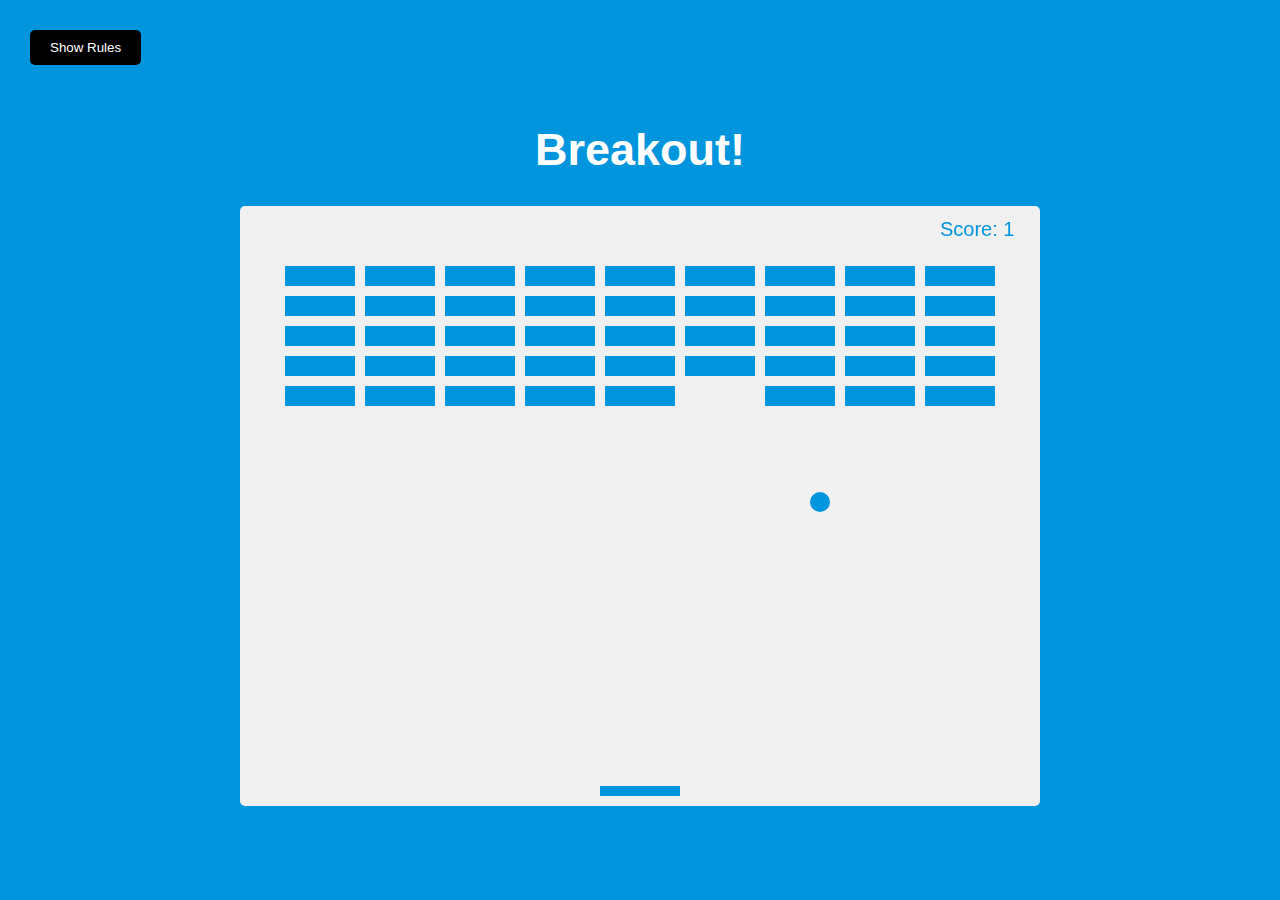
<file: BREAKOUT-GAME/index.html>
<!DOCTYPE html>
<html lang="en">
  <head>
    <meta charset="UTF-8" />
    <meta name="viewport" content="width=device-width, initial-scale=1.0" />
    <meta http-equiv="X-UA-Compatible" content="ie=edge" />
    <link rel="stylesheet" href="style.css" />
    <title>Breakout!</title>
  </head>
  <body>
    <h1>Breakout!</h1>
    <button id="rules-btn" class="btn rules-btn">Show Rules</button>
    <div id="rules" class="rules">
      <h2>How To Play:</h2>
      <p>
        Use your right and left keys to move the paddle to bounce the ball up
        and break the blocks.
      </p>
      <p>If you miss the ball, your score and the blocks will reset.</p>
      <button id="close-btn" class="btn">Close</button>
    </div>

    <canvas id="canvas" width="800" height="600"></canvas>

    <script src="script.js"></script>
  </body>
</html>
</file>
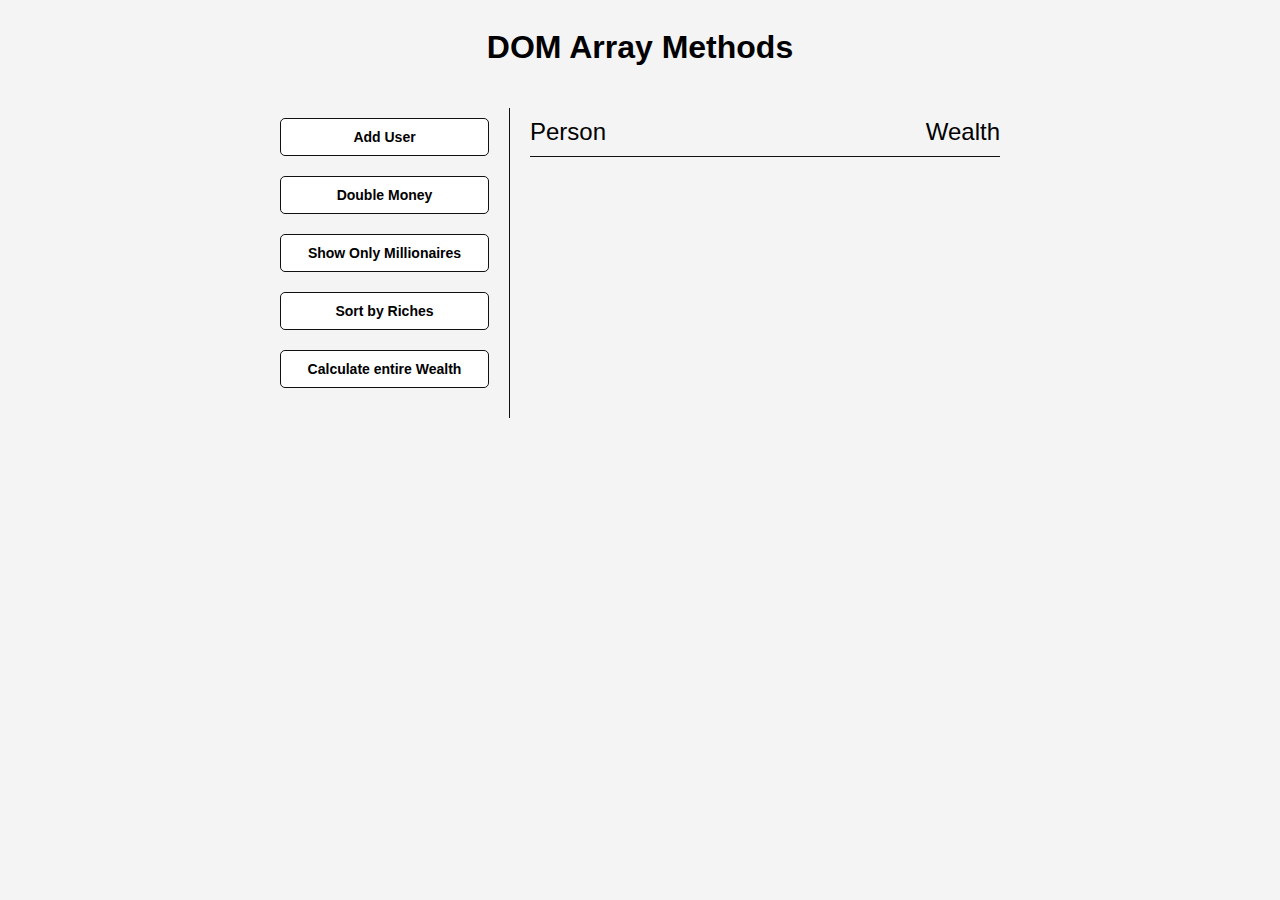
<file: DOM-ARRAY-METHODS/index.html>
<!DOCTYPE html>
<html lang="en">
<head>
  <meta charset="UTF-8">
  <meta name="viewport" content="width=device-width, initial-scale=1.0">
  <link rel="stylesheet" href="style.css">
  <title>DOM Array Methods</title>
</head>
<body>
  <h1>DOM Array Methods</h1>

  <div class="container">
    <aside>
      <button id="add_user">Add User </button>
      <button id="double">Double Money </button>
      <button id="show_millionaires">Show Only Millionaires </button>
      <button id="sort">Sort by Riches </button>
      <button id="calculate_wealth">Calculate entire Wealth </button>
    </aside>

    <main id="main">
      <h2><strong>Person</strong> Wealth</h2>
    </main>
  </div>

  <script src="script.js"></script>
</body>
</html>
</file>
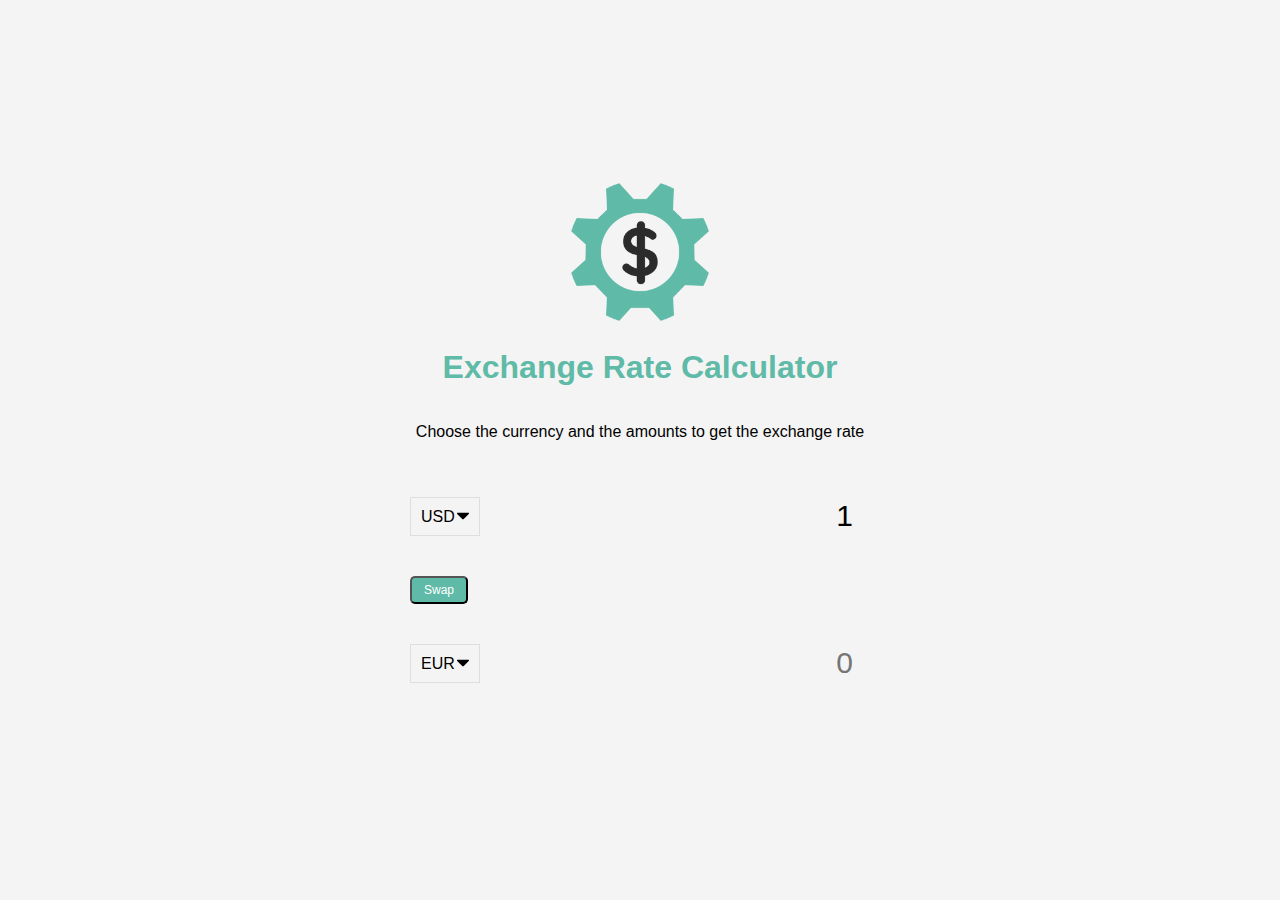
<file: EXCHANGE-RATE/index.html>
<!DOCTYPE html>
<html lang="en">
<head>
  <meta charset="UTF-8">
  <meta name="viewport" content="width=device-width, initial-scale=1.0">
  <title>Exchange Rate</title>
  <link rel="stylesheet" href="style.css">
</head>
<body>
  <img src="img/money.png" alt="" class="money-img">
  <h1>Exchange Rate Calculator</h1>
  <p>Choose the currency and the amounts to get the exchange rate</p>

  <div class="container">
    <div class="currency">
      <select id="currency-one">
        <option value="AED">AED</option>
          <option value="ARS">ARS</option>
          <option value="AUD">AUD</option>
          <option value="BGN">BGN</option>
          <option value="BRL">BRL</option>
          <option value="BSD">BSD</option>
          <option value="CAD">CAD</option>
          <option value="CHF">CHF</option>
          <option value="CLP">CLP</option>
          <option value="CNY">CNY</option>
          <option value="COP">COP</option>
          <option value="CZK">CZK</option>
          <option value="DKK">DKK</option>
          <option value="DOP">DOP</option>
          <option value="EGP">EGP</option>
          <option value="EUR">EUR</option>
          <option value="FJD">FJD</option>
          <option value="GBP">GBP</option>
          <option value="GTQ">GTQ</option>
          <option value="HKD">HKD</option>
          <option value="HRK">HRK</option>
          <option value="HUF">HUF</option>
          <option value="IDR">IDR</option>
          <option value="ILS">ILS</option>
          <option value="INR">INR</option>
          <option value="ISK">ISK</option>
          <option value="JPY">JPY</option>
          <option value="KRW">KRW</option>
          <option value="KZT">KZT</option>
          <option value="MXN">MXN</option>
          <option value="MYR">MYR</option>
          <option value="NOK">NOK</option>
          <option value="NZD">NZD</option>
          <option value="PAB">PAB</option>
          <option value="PEN">PEN</option>
          <option value="PHP">PHP</option>
          <option value="PKR">PKR</option>
          <option value="PLN">PLN</option>
          <option value="PYG">PYG</option>
          <option value="RON">RON</option>
          <option value="RUB">RUB</option>
          <option value="SAR">SAR</option>
          <option value="SEK">SEK</option>
          <option value="SGD">SGD</option>
          <option value="THB">THB</option>
          <option value="TRY">TRY</option>
          <option value="TWD">TWD</option>
          <option value="UAH">UAH</option>
          <option value="USD" selected>USD</option>
          <option value="UYU">UYU</option>
          <option value="VND">VND</option>
          <option value="ZAR">ZAR</option>
      </select>
      <input type="number" id="amount-one" placeholder="0" value="1">
    </div>

    <div class="swap-rate-container">
      <button class="btn" id="swap">
        Swap
      </button>
      <div class="rate" id="rate"></div>
    </div>

    <div class="currency">
      <select id="currency-two">
        <option value="AED">AED</option>
          <option value="ARS">ARS</option>
          <option value="AUD">AUD</option>
          <option value="BGN">BGN</option>
          <option value="BRL">BRL</option>
          <option value="BSD">BSD</option>
          <option value="CAD">CAD</option>
          <option value="CHF">CHF</option>
          <option value="CLP">CLP</option>
          <option value="CNY">CNY</option>
          <option value="COP">COP</option>
          <option value="CZK">CZK</option>
          <option value="DKK">DKK</option>
          <option value="DOP">DOP</option>
          <option value="EGP">EGP</option>
          <option value="EUR" selected>EUR</option>
          <option value="FJD">FJD</option>
          <option value="GBP">GBP</option>
          <option value="GTQ">GTQ</option>
          <option value="HKD">HKD</option>
          <option value="HRK">HRK</option>
          <option value="HUF">HUF</option>
          <option value="IDR">IDR</option>
          <option value="ILS">ILS</option>
          <option value="INR">INR</option>
          <option value="ISK">ISK</option>
          <option value="JPY">JPY</option>
          <option value="KRW">KRW</option>
          <option value="KZT">KZT</option>
          <option value="MXN">MXN</option>
          <option value="MYR">MYR</option>
          <option value="NOK">NOK</option>
          <option value="NZD">NZD</option>
          <option value="PAB">PAB</option>
          <option value="PEN">PEN</option>
          <option value="PHP">PHP</option>
          <option value="PKR">PKR</option>
          <option value="PLN">PLN</option>
          <option value="PYG">PYG</option>
          <option value="RON">RON</option>
          <option value="RUB">RUB</option>
          <option value="SAR">SAR</option>
          <option value="SEK">SEK</option>
          <option value="SGD">SGD</option>
          <option value="THB">THB</option>
          <option value="TRY">TRY</option>
          <option value="TWD">TWD</option>
          <option value="UAH">UAH</option>
          <option value="USD">USD</option>
          <option value="UYU">UYU</option>
          <option value="VND">VND</option>
          <option value="ZAR">ZAR</option>
      </select>
      <input type="number" id="amount-two" placeholder="0">
    </div>
  </div>

  <script src="script.js"></script>
</body>
</html>
</file>
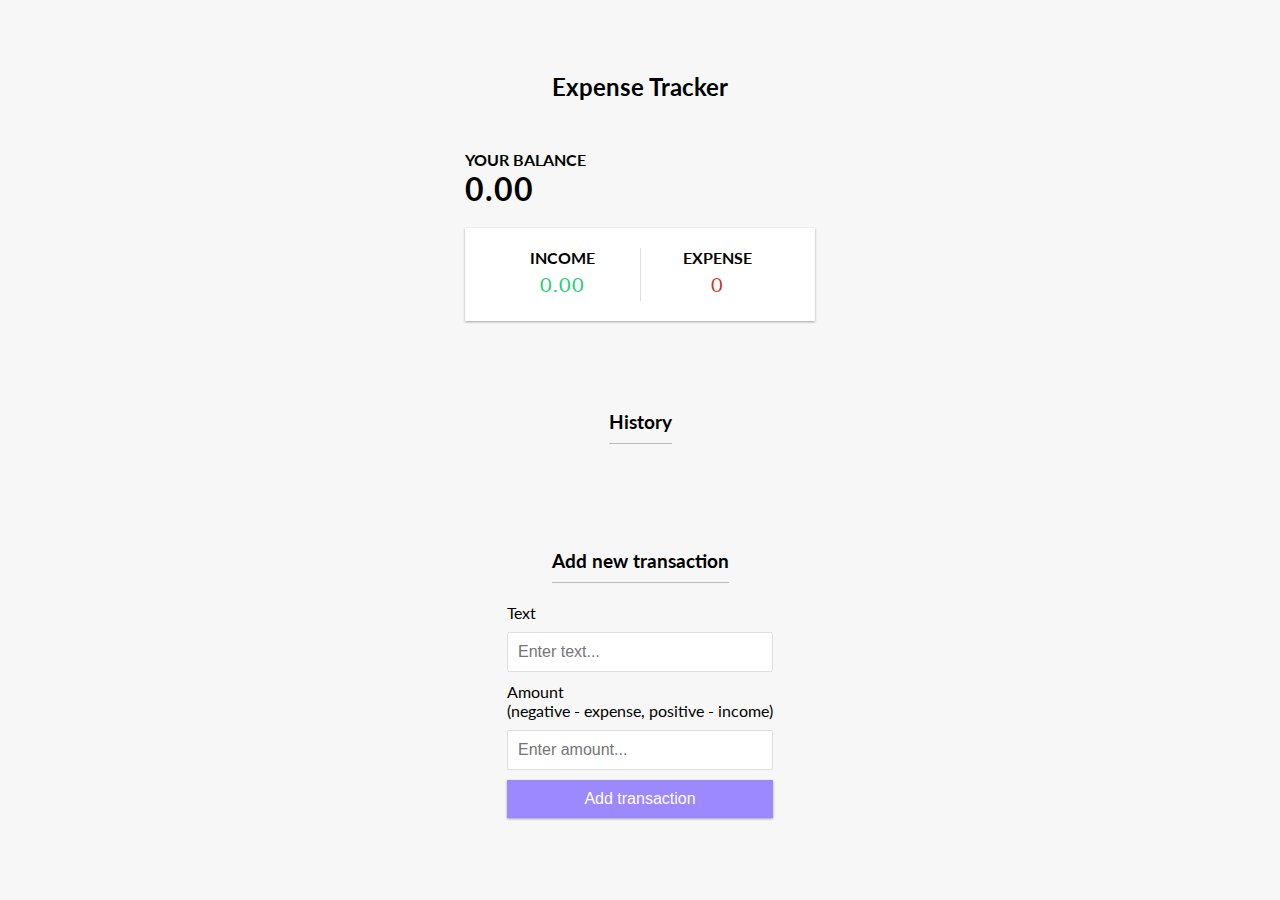
<file: EXPENSE-TRACKER/index.html>
<!DOCTYPE html>
<html lang="en">
<head>
  <meta charset="UTF-8">
  <meta name="viewport" content="width=device-width, initial-scale=1.0">
  <link rel="stylesheet" href="style.css">
  <title>Expense Tracker</title>
</head>
<body>
  <h2>Expense Tracker</h2>
  <div class="container">
    <h4>Your balance</h4>
    <h1 id="balance">$0.00</h1>

    <div class="inc-exp-container">
      <div>
        <h4>Income</h4>
        <p id="money-plus" class="money plus">+$0.00</p>
      </div>

      <div>
        <h4>Expense</h4>
        <p id="money-minus" class="money minus">-$0.00</p>
      </div>
    </div>
  </div>

  <h3>History</h3>
  <ul id="list" class="list">
    <!-- <li class="minus">Cash <span>-$400</span><button class="delete-btn">x</button></li> -->
  </ul>

  <h3>Add new transaction</h3>
  <form id="form">
    <div class="form-control">
      <label for="text">Text</label>
      <input type="text" id="text" placeholder="Enter text...">
    </div>
    <div class="form-control">
      <label for="amount">Amount <br> (negative - expense, positive - income)</label>
      <input type="number" id="amount" placeholder="Enter amount...">
    </div>
    <button class="btn">Add transaction</button>
  </form>
  <script src="script.js"></script>
</body>
</html>
</file>
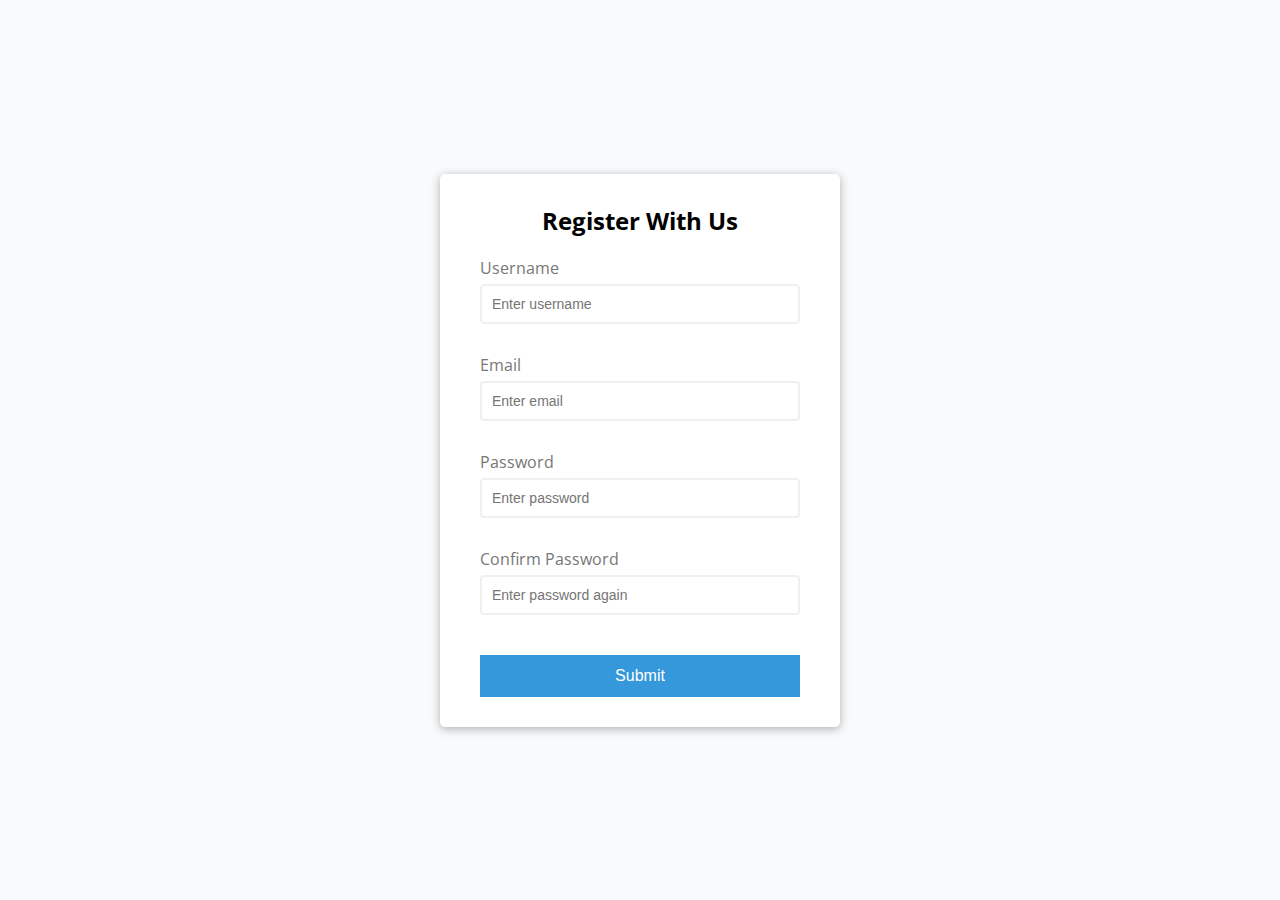
<file: FORM-VALIDATOR/index.html>
<!DOCTYPE html>
<html lang="en">
<head>
  <meta charset="UTF-8">
  <meta name="viewport" content="width=device-width, initial-scale=1.0">
  <link rel="stylesheet" href="style.css">
  <title>Form Validator</title>
</head>
<body>
  <div class="container">
    <form id="form" class="form">
      <h2>Register With Us</h2>
      <div class="form-control">
        <label for="username">Username</label>
        <input type="text" id="username" placeholder="Enter username">
        <small>Error message</small>
      </div>
      <div class="form-control">
        <label for="email">Email</label>
        <input type="text" id="email" placeholder="Enter email">
        <small>Error message</small>
      </div>
      <div class="form-control">
        <label for="password">Password</label>
        <input type="text" id="password" placeholder="Enter password">
        <small>Error message</small>
      </div>
      <div class="form-control">
        <label for="password2">Confirm Password</label>
        <input type="text" id="password2" placeholder="Enter password again">
        <small>Error message</small>
      </div>
      <button type="submit">Submit</button>
    </form>
  </div>

  <script src="script.js"></script>
</body>
</html>
</file>
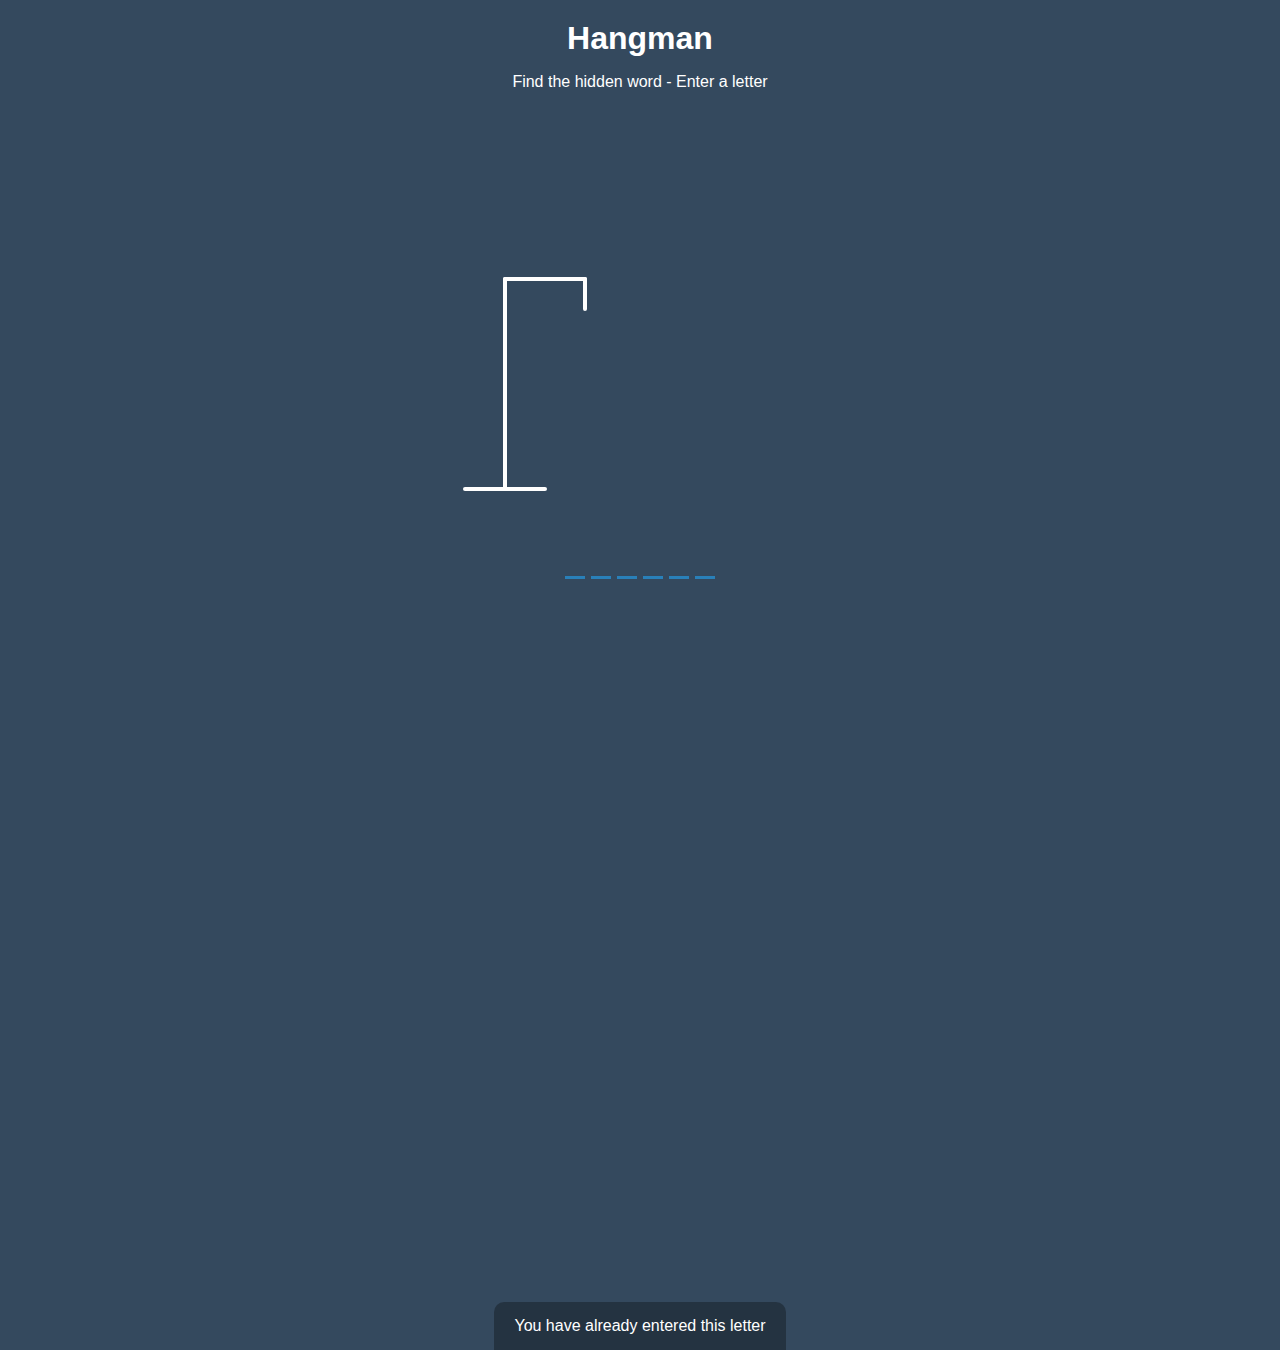
<file: HANGMAN/index.html>
<!DOCTYPE html>
<html lang="en">
<head>
  <meta charset="UTF-8">
  <meta name="viewport" content="width=device-width, initial-scale=1.0">
  <link rel="stylesheet" href="style.css">
  <title>Hangman</title>
</head>
<body>
  <h1>Hangman</h1>
  <p>Find the hidden word - Enter a letter</p>
  <div class="game-container">
    <svg height="250" width="200" class="figure-container">
      <line x1="60" y1="20" x2="140" y2="20" />
      <line x1="140" y1="20" x2="140" y2="50" />
      <line x1="60" y1="20" x2="60" y2="230" />
      <line x1="20" y1="230" x2="100" y2="230" />

      <circle cx="140" cy="70" r="20" class="figure-part" />
      <line x1="140" y1="90" x2="140" y2="150" class="figure-part" />
      <line x1="140" y1="120" x2="120" y2="100" class="figure-part" />
      <line x1="140" y1="120" x2="160" y2="100" class="figure-part" />
      <line x1="140" y1="150" x2="120" y2="180" class="figure-part" />
      <line x1="140" y1="150" x2="160" y2="180" class="figure-part" />
    </svg>

    <div class="wrong-letters-container">
      <div id="wrong-letters">
        <p></p>
        <span></span>
      </div>
    </div>

    <div class="word" id="word"></div>
    </div>
  </div>

  <div class="popup-container" id="popup-container">
    <div class="popup">
      <h2 id="final-message"></h2>
      <button id="play-button">Play Again</button>
    </div>
  </div>

  <div class="notification-container" id="notification-container">
    <p>You have already entered this letter</p>
  </div>

  <script src="script.js"></script>
</body>
</html>
</file>
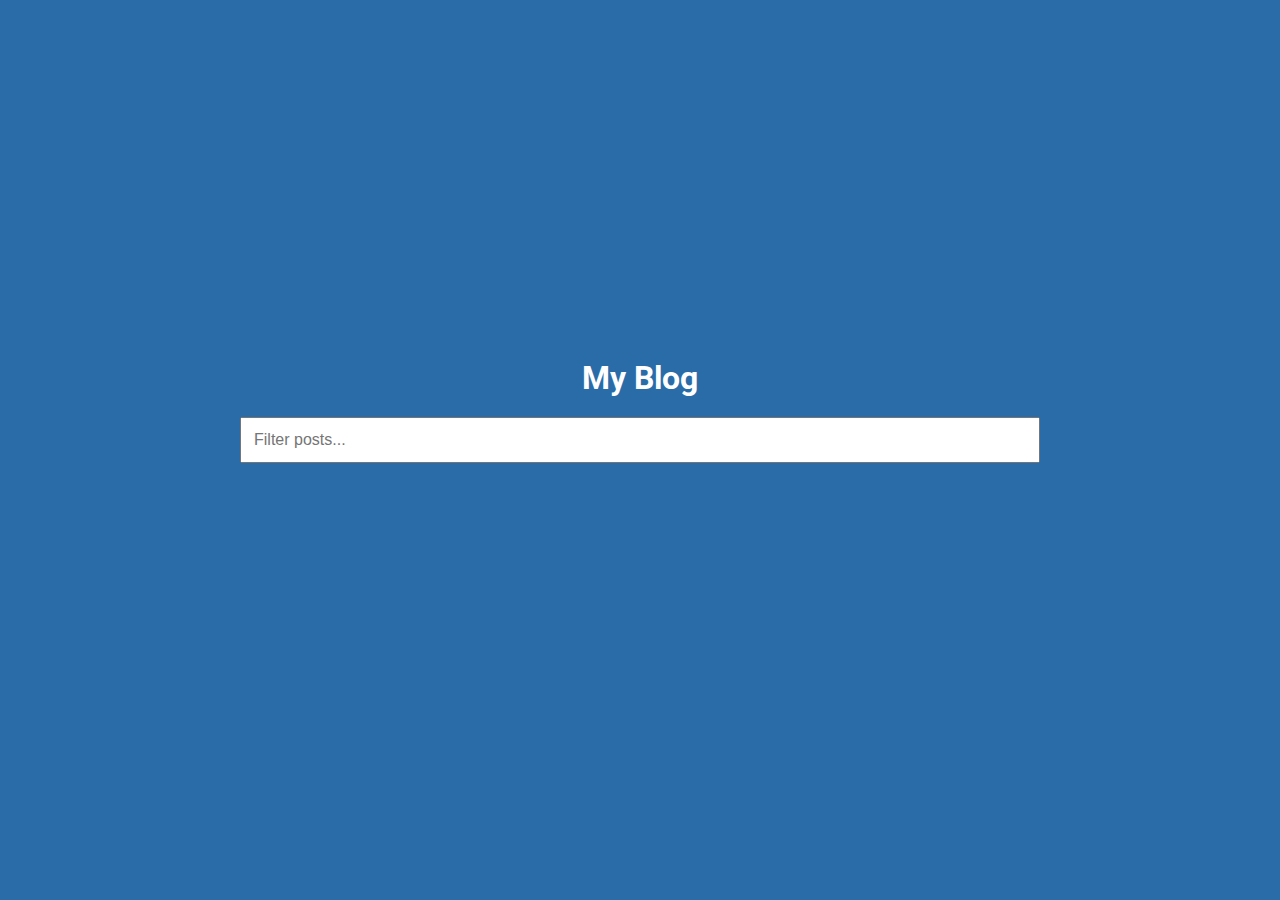
<file: INFINITE_SCROLL_BLOG/index.html>
<!DOCTYPE html>
<html lang="en">
<head>
  <meta charset="UTF-8">
  <meta name="viewport" content="width=device-width, initial-scale=1.0">
  <link rel="stylesheet" href="style.css">
  <title>My Blog</title>
</head>
<body>
  <h1>My Blog</h1>
  
  <div class="filter-container">
    <input type="text" id="filter" class="filter" placeholder="Filter posts...">
  </div>

  <div id="posts-container"></div>

  <div class="loader">
    <div class="circle"></div>
    <div class="circle"></div>
    <div class="circle"></div>
  </div>
  <script src="script.js"></script>
</body>
</html>
</file>
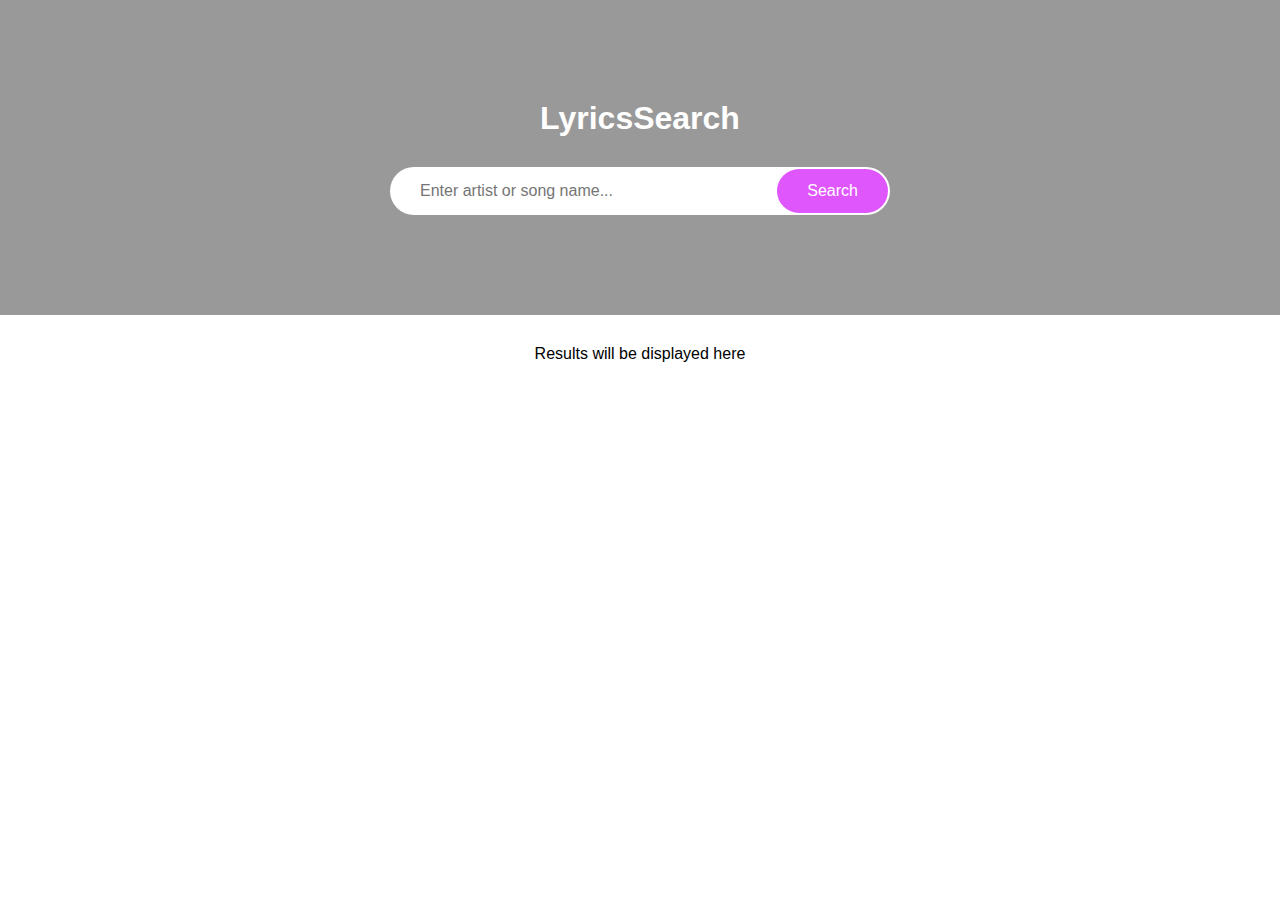
<file: LYRICS-SEARCH/index.html>
<!DOCTYPE html>
<html lang="en">
  <head>
    <meta charset="UTF-8" />
    <meta name="viewport" content="width=device-width, initial-scale=1.0" />
    <meta http-equiv="X-UA-Compatible" content="ie=edge" />
    <link rel="stylesheet" href="style.css" />
    <title>LyricsSearch</title>
  </head>
  <body>
    <header>
      <h1>LyricsSearch</h1>

      <form id="form">
        <input
          type="text"
          id="search"
          placeholder="Enter artist or song name..."
        />
        <button>Search</button>
      </form>
    </header>

    <div id="result" class="container">
      <p>Results will be displayed here</p>
    </div>

    <div id="more" class="container centered"></div>

    <script src="script.js"></script>
  </body>
</html>
</file>
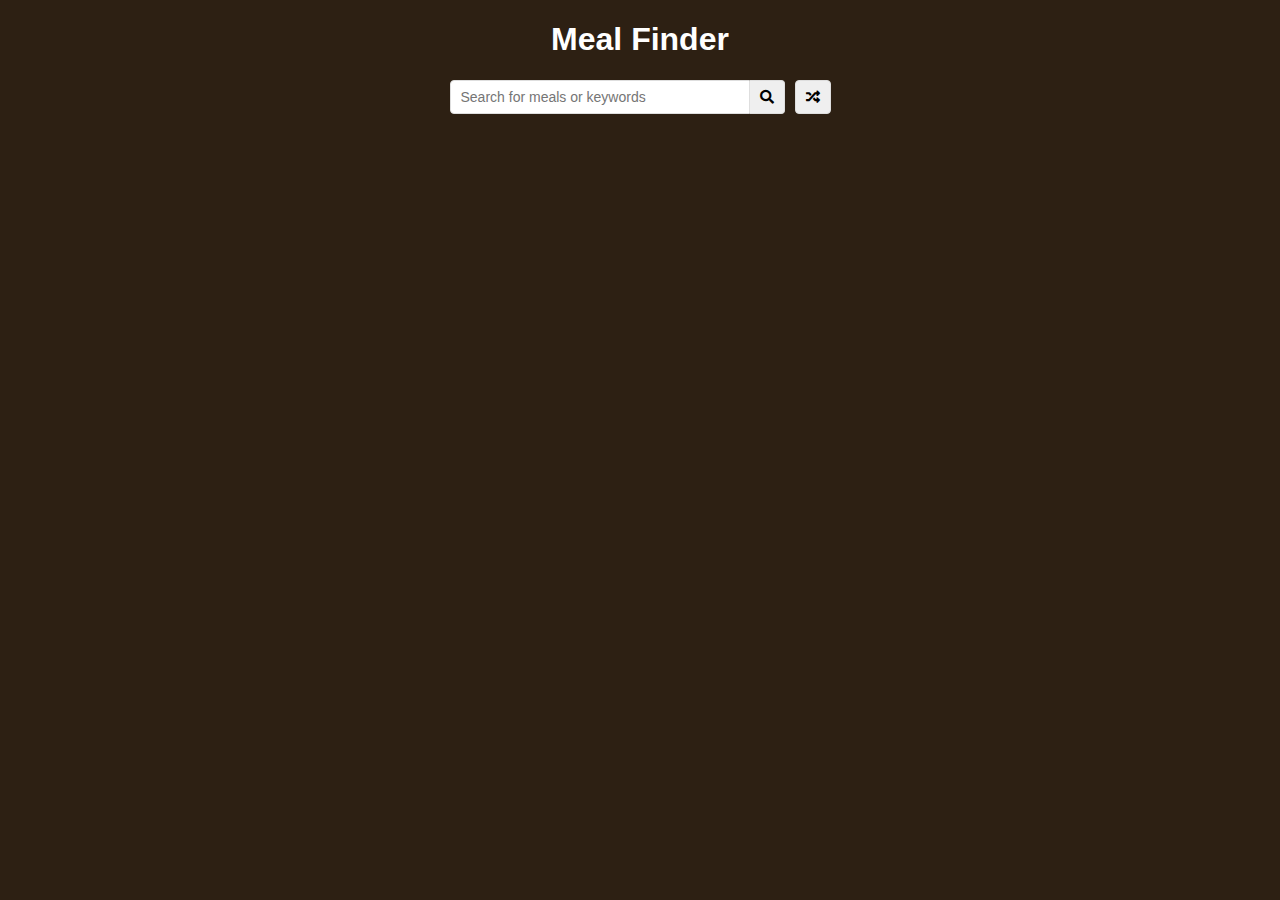
<file: MEAL-FINDER/index.html>
<!DOCTYPE html>
<html lang="en">
<head>
  <meta charset="UTF-8">
  <meta name="viewport" content="width=device-width, initial-scale=1.0">
  <link rel="stylesheet" href="https://cdnjs.cloudflare.com/ajax/libs/font-awesome/5.10.2/css/all.min.css">
  <link rel="stylesheet" href="style.css">
  <title>Meal Finder</title>
</head>
<body>
  <div class="container">
    <h1>Meal Finder</h1>
    <div class="flex">
      <form class="flex" id="submit">
        <input type="text" id="search" placeholder="Search for meals or keywords">
        <button class="search-btn" type="submit">
          <i class="fas fa-search"></i>
        </button>
      </form>

      <button class="random-btn" id="random">
        <i class="fas fa-random"></i>
      </button>
    </div>

    <div id="result-heading"></div>
    <div id="meals" class="meals"></div>
    <div id="single-meal"></div>
  </div>

  <script src="script.js"></script>
</body>
</html>
</file>
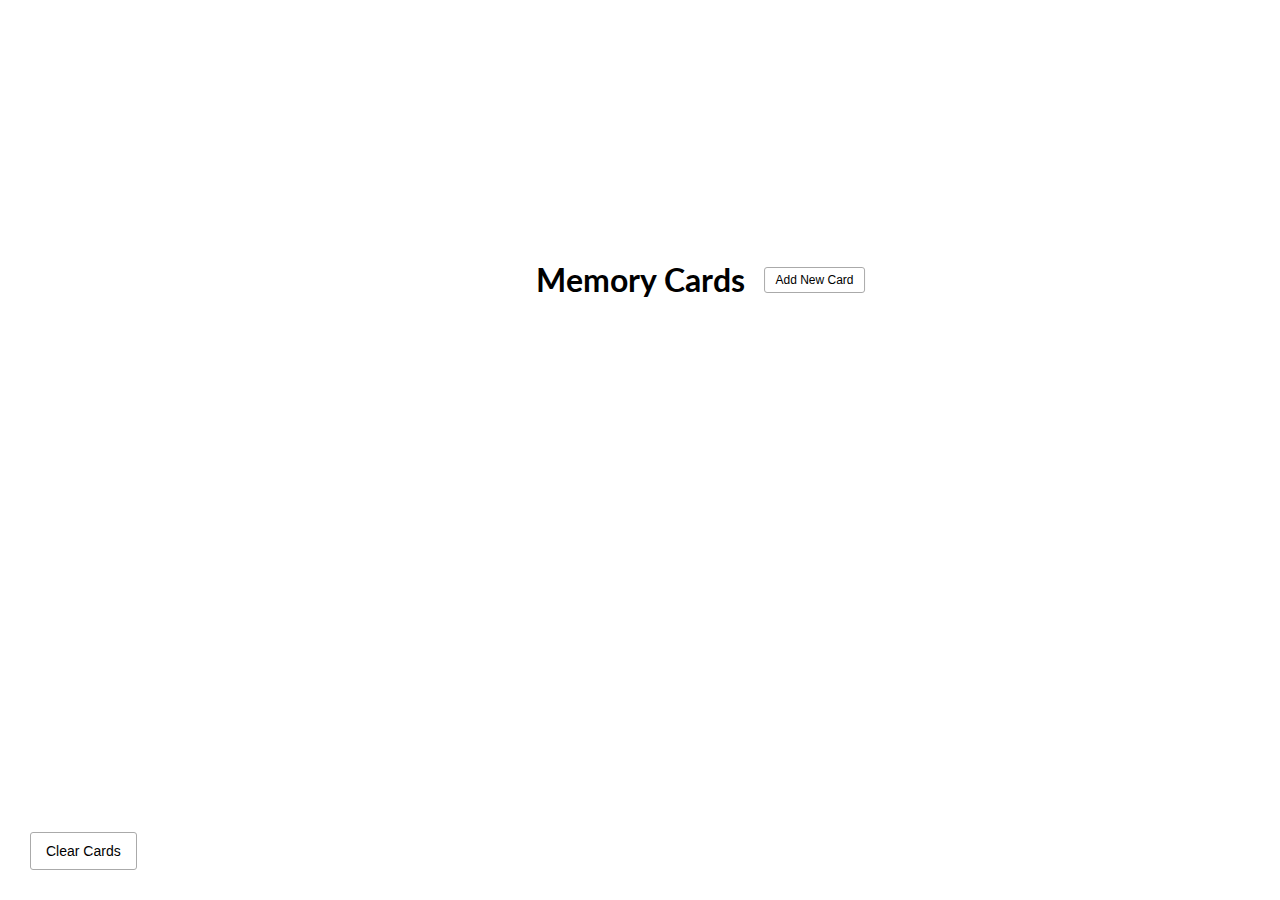
<file: MEMORY-CARDS/index.html>
<!DOCTYPE html>
<html lang="en">
  <head>
    <meta charset="UTF-8" />
    <meta name="viewport" content="width=device-width, initial-scale=1.0" />
    <meta http-equiv="X-UA-Compatible" content="ie=edge" />
    <link
      rel="stylesheet"
      href="https://cdnjs.cloudflare.com/ajax/libs/font-awesome/5.11.2/css/all.min.css"
      integrity="sha256-+N4/V/SbAFiW1MPBCXnfnP9QSN3+Keu+NlB+0ev/YKQ="
      crossorigin="anonymous"
    />
    <link rel="stylesheet" href="style.css" />
    <title>Memory Cards</title>
  </head>
  <body>
    <button id="clear" class="clear btn">
      <i class="fas fa-trash"></i> Clear Cards
    </button>

    <h1>
      Memory Cards
      <button id="show" class="btn btn-small">
        <i class="fas fa-plus"></i> Add New Card
      </button>
    </h1>

    <div id="cards-container" class="cards">
      <!-- <div class="card active">
        <div class="inner-card">
          <div class="inner-card-front">
            <p>
              What is PHP?
            </p>
          </div>
          <div class="inner-card-back">
            <p>
              A programming language
            </p>
          </div>
        </div>
      </div>

      <div class="card">
        <div class="inner-card">
          <div class="inner-card-front">
            <p>
              What is PHP?
            </p>
          </div>
          <div class="inner-card-back">
            <p>
              A programming language
            </p>
          </div>
        </div>
      </div> -->
    </div>

    <div class="navigation">
      <button id="prev" class="nav-button">
        <i class="fas fa-arrow-left"></i>
      </button>

      <p id="current"></p>

      <button id="next" class="nav-button">
        <i class="fas fa-arrow-right"></i>
      </button>
    </div>

    <div id="add-container" class="add-container">
      <h1>
        Add New Card
        <button id="hide" class="btn btn-small btn-ghost">
          <i class="fas fa-times"></i>
        </button>
      </h1>

      <div class="form-group">
        <label for="question">Question</label>
        <textarea id="question" placeholder="Enter question..."></textarea>
      </div>

      <div class="form-group">
        <label for="answer">Answer</label>
        <textarea id="answer" placeholder="Enter Answer..."></textarea>
      </div>

      <button id="add-card" class="btn">
        <i class="fas fa-plus"></i> Add Card
      </button>
    </div>

    <script src="script.js"></script>
  </body>
</html>
</file>
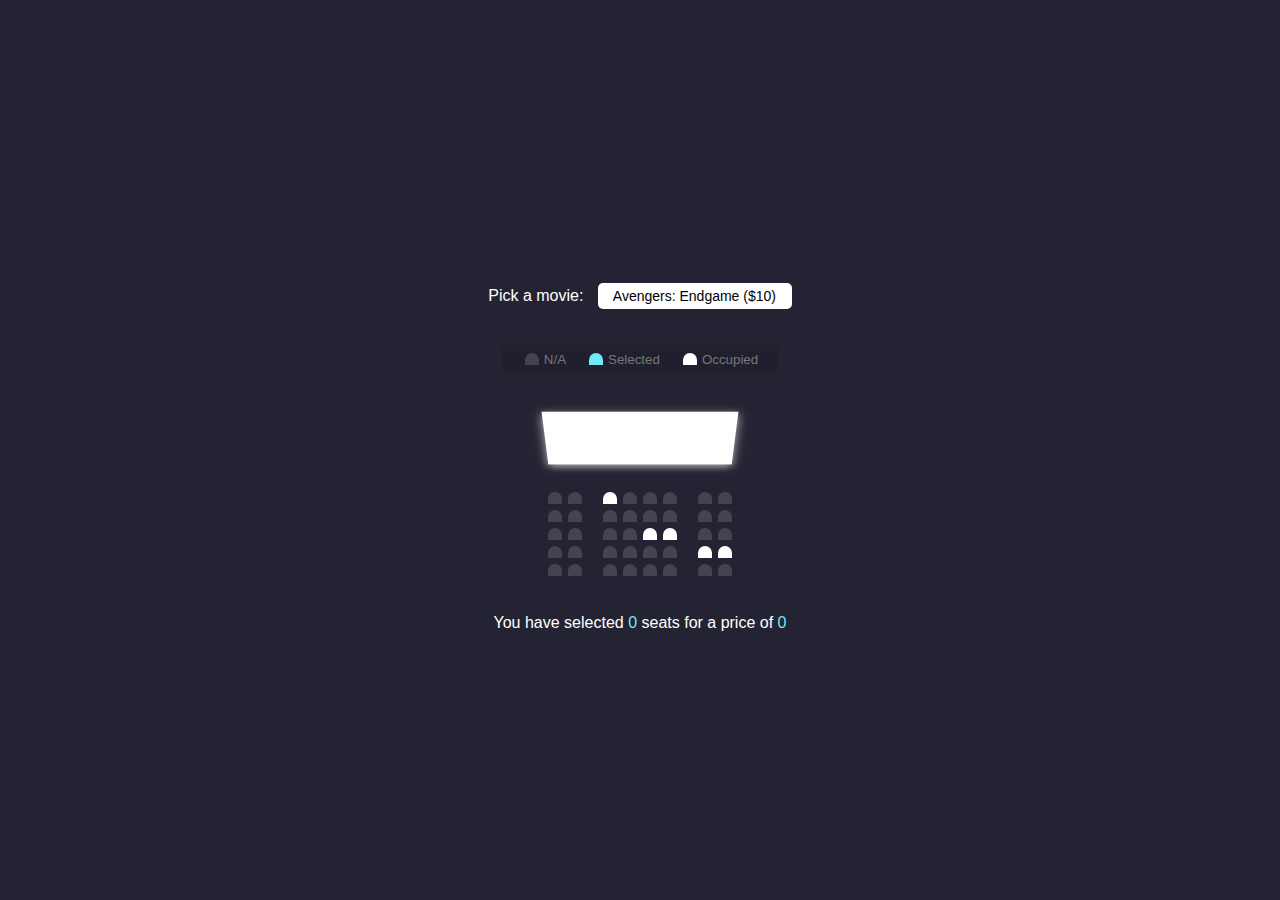
<file: MOVIE-SEAT-BOOKING/index.html>
<!DOCTYPE html>
<html lang="en">
<head>
  <meta charset="UTF-8">
  <meta name="viewport" content="width=device-width, initial-scale=1.0">
  <link rel="stylesheet" href="style.css">
  <title>Movie Seat Booking</title>
</head>
<body>
  <div class="movie-container">
    <label>Pick a movie:</label>
    <select id="movie">
      <option value="10">Avengers: Endgame ($10)</option>
      <option value="12">Joker ($12)</option>
      <option value="8">Toy Story 4 ($8)</option>
      <option value="9">The Lion King ($9)</option>
    </select>
  </div>
  
  <ul class="showcase">
    <li>
      <div class="seat"></div>
      <small>N/A</small>
    </li>
    <li>
      <div class="seat selected"></div>
      <small>Selected</small>
    </li>
    <li>
      <div class="seat occupied"></div>
      <small>Occupied</small>
    </li>
  </ul>

  <div class="container">
    <div class="screen"></div>

    <div class="row">
      <div class="seat"></div>
      <div class="seat"></div>
      <div class="seat occupied"></div>
      <div class="seat"></div>
      <div class="seat"></div>
      <div class="seat"></div>
      <div class="seat"></div>
      <div class="seat"></div>
    </div>
    <div class="row">
      <div class="seat"></div>
      <div class="seat"></div>
      <div class="seat"></div>
      <div class="seat"></div>
      <div class="seat"></div>
      <div class="seat"></div>
      <div class="seat"></div>
      <div class="seat"></div>
    </div>
    <div class="row">
      <div class="seat"></div>
      <div class="seat"></div>
      <div class="seat"></div>
      <div class="seat"></div>
      <div class="seat occupied"></div>
      <div class="seat occupied"></div>
      <div class="seat"></div>
      <div class="seat"></div>
    </div>
    <div class="row">
      <div class="seat"></div>
      <div class="seat"></div>
      <div class="seat"></div>
      <div class="seat"></div>
      <div class="seat"></div>
      <div class="seat"></div>
      <div class="seat occupied"></div>
      <div class="seat occupied"></div>
    </div>
    <div class="row">
      <div class="seat"></div>
      <div class="seat"></div>
      <div class="seat"></div>
      <div class="seat"></div>
      <div class="seat"></div>
      <div class="seat"></div>
      <div class="seat"></div>
      <div class="seat"></div>
    </div>
  </div>

  <p class="text">You have selected <span id="count">0</span> seats for a price of <span id="total">0</span></p>

  <script src="script.js"></script>
</body>
</html>
</file>
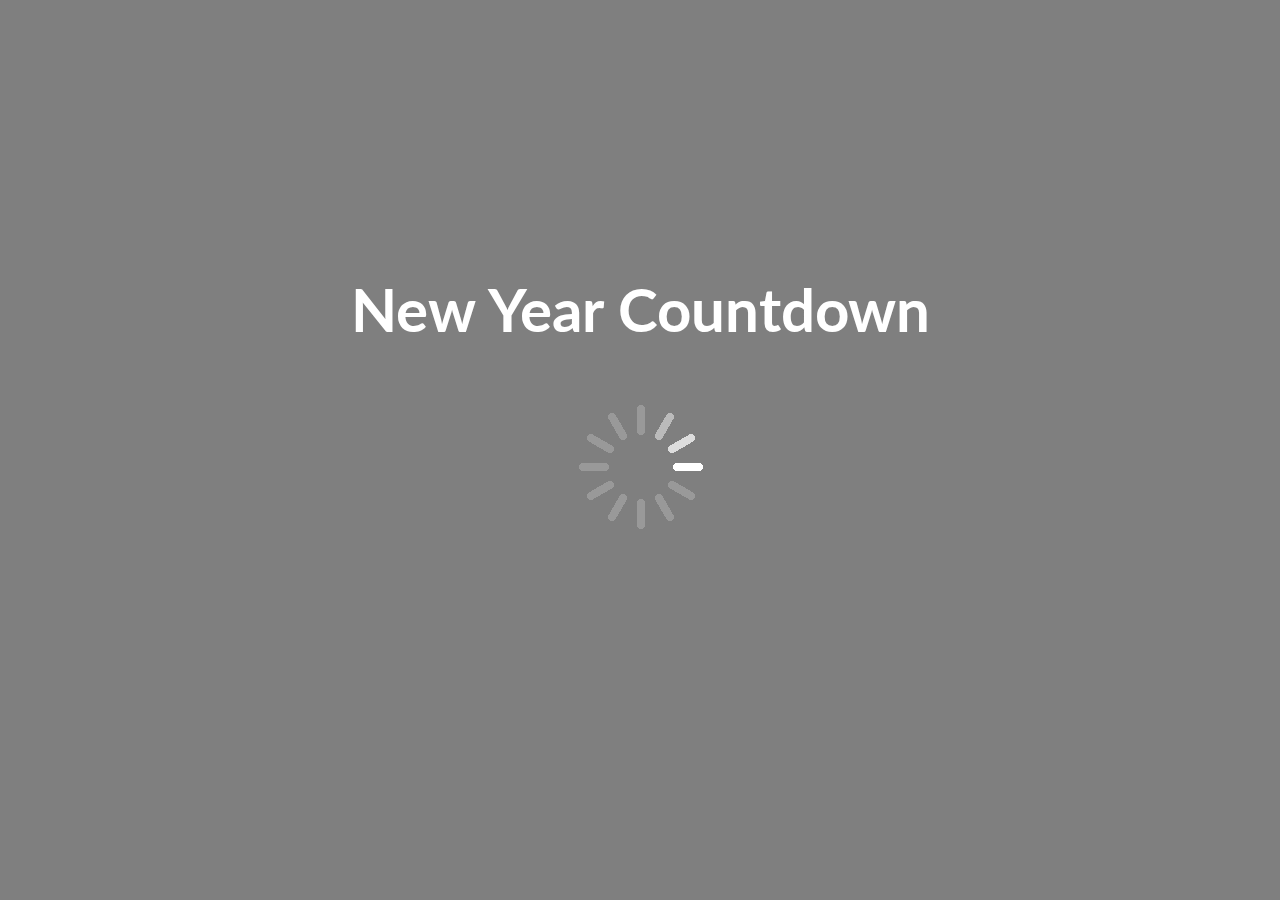
<file: NEW-YEAR-COUNTDOWN/index.html>
<!DOCTYPE html>
<html lang="en">
  <head>
    <meta charset="UTF-8" />
    <meta name="viewport" content="width=device-width, initial-scale=1.0" />
    <meta http-equiv="X-UA-Compatible" content="ie=edge" />
    <link rel="stylesheet" href="style.css" />
    <title>New Year Countdown</title>
  </head>
  <body>
    <div id="year" class="year"></div>

    <h1>New Year Countdown</h1>

    <div id="countdown" class="countdown">
      <div class="time">
        <h2 id="days">00</h2>
        <small>days</small>
      </div>
      <div class="time">
        <h2 id="hours">00</h2>
        <small>hours</small>
      </div>
      <div class="time">
        <h2 id="minutes">00</h2>
        <small>minutes</small>
      </div>
      <div class="time">
        <h2 id="seconds">00</h2>
        <small>seconds</small>
      </div>
    </div>

    <img
      src="./img/spinner.gif"
      alt="Loading..."
      id="loading"
      class="loading"
    />

    <script src="script.js"></script>
  </body>
</html>
</file>
<file: BREAKOUT-GAME/style.css>
* {
  box-sizing: border-box;
}

body {
  background-color: #0095dd;
  display: flex;
  flex-direction: column;
  align-items: center;
  justify-content: center;
  font-family: Arial, Helvetica, sans-serif;
  min-height: 100vh;
  margin: 0;
}

h1 {
  font-size: 45px;
  color: #fff;
}

canvas {
  background: #f0f0f0;
  display: block;
  border-radius: 5px;
}

.btn {
  cursor: pointer;
  border: 0;
  padding: 10px 20px;
  background: #000;
  color: #fff;
  border-radius: 5px;
}

.btn:focus {
  outline: 0;
}

.btn:hover {
  background: #222;
}

.btn:active {
  transform: scale(0.98);
}

.rules-btn {
  position: absolute;
  top: 30px;
  left: 30px;
}

.rules {
  position: absolute;
  top: 0;
  left: 0;
  background: #333;
  color: #fff;
  min-height: 100vh;
  width: 400px;
  padding: 20px;
  line-height: 1.5;
  transform: translateX(-400px);
  transition: transform 1s ease-in-out;
}

.rules.show {
  transform: translateX(0);
}
</file>
<file: DOM-ARRAY-METHODS/style.css>
* {
  box-sizing: border-box;
}

body {
  background: #f4f4f4;
  font-family: Arial, Helvetica, sans-serif;
  display: flex;
  flex-direction: column;
  align-items: center;
}

.container {
  display: flex;
  padding: 20px;
  margin: 0 auto;
  max-width: 100%;
  width: 800px;
}

aside {
  padding: 10px 20px;
  width: 250px;
  border-right: 1px solid #111;
}

button {
  cursor: pointer;
  background-color: #fff;
  border: solid 1px #111;
  border-radius: 5px;
  display: block;
  width: 100%;
  padding: 10px;
  margin-bottom: 20px;
  font-weight: bold;
  font-size: 14px;
}

main {
  flex: 1;
  padding: 10px 20px;
}

h2 {
  border-bottom: 1px solid #111;
  padding-bottom: 10px;
  display: flex;
  justify-content: space-between;
  font-weight: 300;
  margin: 0 0 20px;
}

h3 {
  background-color: #fff;
  border-bottom: 1px solid #111;
  padding: 10px;
  display: flex;
  justify-content: space-between;
  font-weight: 300;
  margin: 20px 0 0;
}

.person {
  display: flex;
  justify-content: space-between;
  font-size: 20px;
  margin-bottom: 10px;
}
</file>
<file: EXCHANGE-RATE/style.css>
:root {
  --primary-color: #5fbaa7;
}

* {
  box-sizing: border-box;
}

body {
  background-color: #f4f4f4;
  font-family: Arial, Helvetica, sans-serif;
  display: flex;
  flex-direction: column;
  align-items: center;
  justify-content: center;
  height: 100vh;
  margin: 0;
  padding: 20px;
}

h1 {
  color: var(--primary-color);
}

p {
  text-align: center;
}

.btn {
  color: #fff;
  background: var(--primary-color);
  cursor: pointer;
  border-radius: 5px;
  font-size: 12px;
  padding: 5px 12px;
}

.money-img {
  width: 150px;
}

.currency {
  padding: 40px 0;
  display: flex;
  align-items: center;
  justify-content: space-between;
}

.currency select {
  padding: 10px 20px 10px 10px;
  -moz-appearance: none;
  -webkit-appearance: none;
  appearance: none;
  border: 1px solid #dedede;
  font-size: 16px;
  background: transparent;
  background-image: url('data:image/svg+xml;charset=US-ASCII,%3Csvg%20xmlns%3D%22http%3A%2F%2Fwww.w3.org%2F2000%2Fsvg%22%20width%3D%22292.4%22%20height%3D%22292.4%22%3E%3Cpath%20fill%3D%22%20000002%22%20d%3D%22M287%2069.4a17.6%2017.6%200%200%200-13-5.4H18.4c-5%200-9.3%201.8-12.9%205.4A17.6%2017.6%200%200%200%200%2082.2c0%205%201.8%209.3%205.4%2012.9l128%20127.9c3.6%203.6%207.8%205.4%2012.8%205.4s9.2-1.8%2012.8-5.4L287%2095c3.5-3.5%205.4-7.8%205.4-12.8%200-5-1.9-9.2-5.5-12.8z%22%2F%3E%3C%2Fsvg%3E');
  background-position: right 10px top 50%, 0, 0;
  background-size: 12px auto, 100%;
  background-repeat: no-repeat;
}

.currency input {
  border: 0;
  background: transparent;
  font-size: 30px;
  text-align: right;
}

.swap-rate-container {
  display: flex;
  align-items: center;
  justify-content: space-between;
}

.rate {
  color: var(--primary-color);
  font-size: 14px;
  padding: 0 10px;
}

select:focus, input:focus, button:focus {
  outline: 0;
}

@media (max-width: 600px) {
  .currency input {
    width: 200px;
  }
}
</file>
<file: EXPENSE-TRACKER/style.css>
@import url('https://fonts.googleapis.com/css?family=Lato&display=swap');

:root {
  --box-shadow: 0 1px 3px rgba(0, 0, 0, 0.12), 0 1px 2px rgba(0, 0, 0, 0.24);
}

* {
  box-sizing: border-box;
}

body {
  background-color: #f7f7f7;
  display: flex;
  flex-direction: column;
  align-items: center;
  justify-content: center;
  min-height: 100vh;
  margin: 0;
  font-family: 'Lato', sans-serif;
}

.container {
  margin: 30px auto;
  width: 350px;
}

h1 {
  letter-spacing: 1px;
  margin: 0;
}

h3 {
  border-bottom: 1px solid #bbb;
  padding-bottom: 10px;
  margin: 40px 0 10px;
}

h4 {
  margin: 0;
  text-transform: uppercase;
}
.inc-exp-container {
  background-color: #fff;
  box-shadow: var(--box-shadow);
  padding: 20px;
  display: flex;
  justify-content: space-between;
  margin: 20px 0;
}

.inc-exp-container > div {
  flex: 1;
  text-align: center;
}

.inc-exp-container > div:first-of-type {
  border-right: 1px solid #dedede;
}

.money {
  font-size: 20px;
  letter-spacing: 1px;
  margin: 5px 0;
}

.money.plus {
  color: #23cc71;
}
.money.minus {
  color: #c0392b;
}

label {
  display: inline-block;
  margin: 10px 0;
}

input[type='text'], input[type='number'] {
  border: 1px solid #dedede;
  border-radius: 2px;
  display: block;
  font-size: 16px;
  padding: 10px;
  width: 100%;
}

.btn {
  background-color: #9c88ff;
  box-shadow: var(--box-shadow);
  color: #fff;
  border: 0;
  display: block;
  font-size: 16px;
  margin: 10px 0 30px;
  width: 100%;
  padding: 10px;
}

.list {
  list-style-type: none;
  padding: 0;
  margin-bottom: 40px;
}

.list li {
  background-color: #fff;
  box-shadow: var(--box-shadow);
  color: #333;
  display: flex;
  justify-content: space-between;
  position: relative;
  padding: 10px;
  margin: 10px 0;
}

.list li.plus {
  border-right: 5px solid #23cc71;
}
.list li.minus {
  border-right: 5px solid #c0392b;
}

.delete-btn {
  background-color: #e74c3c;
  border: 0;
  color: #fff;
  font-size: 20px;
  line-height: 20px;
  padding: 2px 5px;
  position: absolute;
  top: 50%;
  left: 0;
  transform: translate(-100%, -50%);
  opacity: 0;
  transition: opacity 0.3s ease;
}

.list li:hover .delete-btn {
  opacity: 1;
}
</file>
<file: FORM-VALIDATOR/style.css>
@import url('https://fonts.googleapis.com/css2?family=Open+Sans:wght@300&display=swap');

:root {
  --success-color:#2ecc71;
  --error-color:#e74c3c;
}

* {
  box-sizing: border-box;
}

body {
  background-color: #f9fafb;
  font-family: 'Open Sans', sans-serif;
  display: flex;
  align-items: center;
  justify-content: center;
  min-height: 100vh;
  margin: 0;
}

.container {
  background-color: #fff;
  border-radius: 5px;
  box-shadow: 0 2px 10px rgba(0,0,0,0.3);
  width: 400px;
}

h2 {
  text-align: center;
  margin: 0 0 20px;
}

.form {
  padding: 30px 40px;
}
.form-control {
  margin-bottom: 10px;
  padding-bottom: 20px;
  position: relative;
}

.form-control label {
  color: #777;
  display: block;
  margin-bottom: 5px;
}

.form-control input {
  border: 2px solid #f0f0f0;
  border-radius: 4px;
  display: block;
  width: 100%;
  padding: 10px;
  font-size: 14px;
}

.form-control input:focus {
  outline: 0;
  border-color: #777;
}

.form-control.success input {
  border-color: var(--success-color);
}

.form-control.error input {
  border-color: var(--error-color);
}

.form-control small {
  color: var(--error-color);
  position: absolute;
  bottom: 0;
  left: 0;
  visibility: hidden;
}

.form-control.error small {
  visibility: visible;
}

.form button {
  cursor: pointer;
  background-color: #3498db;
  border: 2px solid #3498db;
  color: #fff;
  display: block;
  font-size: 16px;
  padding: 10px;
  margin-top: 20px;
  width: 100%;
}
</file>
<file: HANGMAN/style.css>
* {
  box-sizing: border-box;;
}

body {
  background-color: #34495e;
  color: #fff;
  font-family: Arial, Helvetica, sans-serif;
  display: flex;
  flex-direction: column;
  align-items: center;
  height: 80vh;
  margin: 0;
  overflow: hidden;
}

h1 {
  margin: 20px 0 0;
}

.game-container {
  padding: 20px 30px;
  position: relative;
  margin: auto;
  height: 350px;
  width: 450px;
}

.wrong-letters-container {
  position: absolute;
  top: 20px;
  right: 20px;
  display: flex;
  flex-direction: column;
  text-align: center;
}

.wrong-letters-container p {
  margin: 0 0 5px;
}

.wrong-letters-container span {
  font-size: 24px;
}

.figure-container {
  fill: transparent;
  stroke: #fff;
  stroke-width: 4px;
  stroke-linecap: round;
}

.figure-part {
  display: none;
}

.word {
  display: flex;
  position: absolute;
  bottom: 10px;
  left: 50%;
  transform: translateX(-50%);
}

.letter {
  border-bottom: 3px solid  #2980b9;
  display: inline-flex;
  font-size: 30px;
  align-items: center;
  justify-content: center;
  margin: 0 3px;
  height: 50px;
  width: 20px;
}

.popup-container {
  background-color: rgba(0,0,0,0.3);
  position: fixed;
  top: 0;
  bottom: 0;
  right: 0;
  left: 0;
  display: flex;
  display: none;
  align-items: center;
  justify-content: center;
}

.popup {
  background: #2980b9;
  border-radius: 5px;
  box-shadow: 0 15px 10px 3px rgba(0,0,0,0.1);
  padding: 20px;
  text-align: center;
}

.popup button {
  cursor: pointer;
  background-color: #fff;
  color: #2980b9;
  border: 0;
  margin-top: 20px;
  padding: 12px 20px;
  font-size: 16px;
}

.popup button:active {
  transform: scale(0.98);
}

.popup button:focus {
  outline: 0;
}

.notification-container {
  background-color: rgba(0,0,0,0.3);
  border-radius: 10px 10px 0 0;
  padding: 15px 20px;
  position: absolute;
  bottom: -50%;
  transition: transform 0.3s ease-in-out;
}

.notification-container p {
  margin: 0;
}

.notification-container.show {
  transform: translateY(-50px);
}
</file>
<file: INFINITE_SCROLL_BLOG/style.css>
@import url('https://fonts.googleapis.com/css?family=Roboto&display=swap');

* {
  box-sizing: border-box;
}

body {
  background-color: #296ca8;
  color: #fff;
  font-family: 'Roboto', sans-serif;
  display: flex;
  flex-direction: column;
  align-items: center;
  justify-content: center;
  min-height: 100vh;
  margin: 0;
  padding-bottom: 100px;
}

h1 {
  margin-bottom: 0;
  text-align: center;
}

.filter-container {
  margin-top: 20px;
  width: 80vw;
  max-width: 800px;
}

.filter {
  width: 100%;
  padding: 12px;
  font-size: 16px;
}

.post {
  position: relative;
  background-color: #4992d3;
  box-shadow: 0 2px 4px rgba(0,0,0,0.3);
  border-radius: 3px;
  padding: 20px;
  margin: 40px 0;
  display: flex;
  width: 80vw;
  max-width: 800px;
}

.post .post-title {
  margin: 0;
}

.post .post-body {
  margin: 15px 0 0;
  line-height: 1.3;
}

.post .post-info {
  margin-left: 20px;
}

.post .number {
  position: absolute;
  top: -15px;
  left: -15px;
  font-size: 15px;
  width: 40px;
  height: 40px;
  border-radius: 50%;
  background: #fff;
  color: #296ca8;
  display: flex;
  align-items: center;
  justify-content: center;
  padding: 7px 10px;
}

.loader {
  display: flex;
  position: fixed;
  bottom: 50px;
  transition: opacity 0.3s ease-in;
  opacity: 0;
}

.loader.show {
  opacity: 1;
}

.circle {
  background-color: #fff;
  width: 10px;
  height: 10px;
  border-radius: 50%;
  margin: 5px;
  animation: bounce 0.5s ease-in infinite;
}

.circle:nth-of-type(2) {
  animation-delay: 0.1s;
}

.circle:nth-of-type(3) {
  animation-delay: 0.2s;
}

@keyframes bounce {
  0%,
  100% {
    transform: translateY(0);
  }

  50% {
    transform: translateY(-10px)
  }
}
</file>
<file: LYRICS-SEARCH/style.css>
* {
  box-sizing: border-box;
}

body {
  background-color: #fff;
  font-family: Arial, Helvetica, sans-serif;
  margin: 0;
}

button {
  cursor: pointer;
}

button:active {
  transform: scale(0.95);
}

input:focus,
button:focus {
  outline: none;
}

header {
  background-image: url('https://images.unsplash.com/photo-1510915361894-db8b60106cb1?ixlib=rb-1.2.1&ixid=eyJhcHBfaWQiOjEyMDd9&auto=format&fit=crop&w=1350&q=80');
  background-repeat: no-repeat;
  background-size: cover;
  background-position: center center;
  color: #fff;
  display: flex;
  flex-direction: column;
  align-items: center;
  justify-content: center;
  padding: 100px 0;
  position: relative;
}

header::after {
  content: '';
  position: absolute;
  top: 0;
  left: 0;
  height: 100%;
  width: 100%;
  background-color: rgba(0, 0, 0, 0.4);
}

header * {
  z-index: 1;
}

header h1 {
  margin: 0 0 30px;
}

form {
  position: relative;
  width: 500px;
  max-width: 100%;
}

form input {
  border: 0;
  border-radius: 50px;
  font-size: 16px;
  padding: 15px 30px;
  width: 100%;
}

form button {
  position: absolute;
  top: 2px;
  right: 2px;
  background-color: #e056fd;
  border: 0;
  border-radius: 50px;
  color: #fff;
  font-size: 16px;
  padding: 13px 30px;
}

.btn {
  background-color: #8d56fd;
  border: 0;
  border-radius: 10px;
  color: #fff;
  padding: 4px 10px;
}

ul.songs {
  list-style-type: none;
  padding: 0;
}

ul.songs li {
  display: flex;
  align-items: center;
  justify-content: space-between;
  margin: 10px 0;
}

.container {
  margin: 30px auto;
  max-width: 100%;
  width: 500px;
}

.container h2 {
  font-weight: 300;
}

.container p {
  text-align: center;
}

.centered {
  display: flex;
  justify-content: center;
}

.centered button {
  transform: scale(1.3);
  margin: 15px;
}
</file>
<file: MEAL-FINDER/style.css>
* {
  box-sizing: border-box;
}

body {
  background: #2d2013;
  color: #fff;
  font-family: Verdana, Geneva, Tahoma, sans-serif;
  margin: 0;
}

.container {
  margin: auto;
  max-width: 800px;
  display: flex;
  flex-direction: column;
  align-items: center;
  justify-content: center;
  text-align: center;
}

.flex {
  display: flex;
}

input,
button {
  border: 1px solid #dedede;
  border-top-left-radius: 4px;
  border-bottom-left-radius: 4px;
  font-size: 14px;
  padding: 8px 10px;
  margin: 0;
}

input[type="text"] {
  width: 300px;
}

.meals {
  display: grid;
  grid-template-columns: repeat(4, 1fr);
  grid-gap: 20px;
  margin-top: 20px;
}

.meal {
  cursor: pointer;
  position: relative;
  height: 180px;
  width: 180px;
  text-align: center;
}

.meal img {
  width: 100%;
  height: 100%;
  border: 4px #fff solid;
  border-radius: 2px;
}

.meal-info {
  position: absolute;
  top: 0;
  left: 0;
  height: 100%;
  width: 100%;
  background: rgba(0,0,0,0.7);
  display: flex;
  align-items: center;
  justify-content: center;
  transition: opacity 0.2s ease-in;
  opacity: 0;
}

.meal:hover .meal-info {
  opacity: 1;
}

.search-btn {
  cursor: pointer;
  border-left: 0;
  border-radius: 0;
  border-top-right-radius: 4px;
  border-bottom-right-radius: 4px;
}

.random-btn {
  cursor: pointer;
  margin-left: 10px;
  border-top-right-radius: 4px;
  border-bottom-right-radius: 4px;
}

.single-meal {
  margin: 30px auto;
  width: 70%;
}

.single-meal img {
  width: 300px;
  margin: 15px;
  border: 4px #fff solid;
  border-radius: 2px;
}

.single-meal-info {
  margin: 20px;
  padding: 10px;
  border: 2px #e09850 dashed;
  border-radius: 5px;
}

.single-meal p {
  margin: 0;
  letter-spacing: 0.5px;
  line-height: 1.5;
}

.single-meal ul {
  padding-left: 0;
  list-style-type: none;
}

.single-meal ul li {
  border: 1px solid #ededed;
  border-radius: 5px;
  background-color: #fff;
  display: inline-block;
  color: #2d2013;
  font-size: 12px;
  font-weight: bold;
  padding: 5px;
  margin: 0 5px 5px 0;
}

@media(max-width: 800px) {
  .meals {
    grid-template-columns: repeat(3, 1fr);
  }
}
@media(max-width: 700px) {
  .meals {
    grid-template-columns: repeat(2, 1fr);
  }

}
@media(max-width: 500px) {
  .meals {
    grid-template-columns: 1fr;
  }

  input[type="text"] {
    width: 100%;
  }
}
</file>
<file: MEMORY-CARDS/style.css>
@import url('https://fonts.googleapis.com/css?family=Lato:300,500,700&display=swap');

* {
  box-sizing: border-box;
}

body {
  background-color: #fff;
  display: flex;
  flex-direction: column;
  align-items: center;
  justify-content: center;
  height: 100vh;
  margin: 0;
  overflow: hidden;
  font-family: 'Lato', sans-serif;
}

h1 {
  position: relative;
}

h1 button {
  position: absolute;
  right: 0;
  transform: translate(120%, -50%);
  z-index: 2;
}

.btn {
  cursor: pointer;
  background-color: #fff;
  border: 1px solid #aaa;
  border-radius: 3px;
  font-size: 14px;
  margin-top: 20px;
  padding: 10px 15px;
}

.btn-small {
  font-size: 12px;
  padding: 5px 10px;
}

.btn-ghost {
  border: 0;
  background-color: transparent;
}

.clear {
  position: absolute;
  bottom: 30px;
  left: 30px;
}

.cards {
  perspective: 1000px;
  position: relative;
  height: 300px;
  width: 500px;
  max-width: 100%;
}

.card {
  position: absolute;
  opacity: 0;
  font-size: 1.5em;
  top: 0;
  left: 0;
  height: 100%;
  width: 100%;
  transform: translateX(50%) rotateY(-10deg);
  transition: transform 0.4s ease, opacity 0.4s ease;
}

.card.active {
  cursor: pointer;
  opacity: 1;
  z-index: 10;
  transform: translateX(0) rotateY(0deg);
}

.card.left {
  transform: translateX(-50%) rotateY(10deg);
}

.inner-card {
  box-shadow: 0 1px 10px rgba(0, 0, 0, 0.3);
  border-radius: 4px;
  height: 100%;
  width: 100%;
  position: relative;
  transform-style: preserve-3d;
  transition: transform 0.4s ease;
}

.card.show-answer .inner-card {
  transform: rotateX(180deg);
}

.inner-card-front,
.inner-card-back {
  backface-visibility: hidden;
  position: absolute;
  top: 0;
  left: 0;
  display: flex;
  align-items: center;
  justify-content: center;
  height: 100%;
  width: 100%;
  background: #fff;
}

.inner-card-front {
  transform: rotateX(0deg);
  z-index: 2;
}

.inner-card-back {
  transform: rotateX(180deg);
}

.inner-card-front::after,
.inner-card-back::after {
  content: '\f021  Flip';
  font-family: 'Font Awesome 5 Free', Lato, sans-serif;
  position: absolute;
  top: 10px;
  right: 10px;
  font-weight: bold;
  font-size: 16px;
  color: #ddd;
}

.navigation {
  display: flex;
  margin: 20px 0;
}

.navigation .nav-button {
  border: none;
  background-color: transparent;
  cursor: pointer;
  font-size: 16px;
}

.navigation p {
  margin: 0 25px;
}

.add-container {
  opacity: 0;
  z-index: -1;
  background-color: #f0f0f0;
  border-top: 2px solid #eee;
  display: flex;
  flex-direction: column;
  align-items: center;
  justify-content: center;
  padding: 10px 0;
  position: absolute;
  top: 0;
  bottom: 0;
  width: 100%;
  transition: 0.3s ease;
}

.add-container.show {
  opacity: 1;
  z-index: 2;
}

.add-container h3 {
  margin: 10px 0;
}

.form-group label {
  display: block;
  margin: 20px 0 10px;
}

.form-group textarea {
  border: 1px solid #aaa;
  border-radius: 3px;
  font-size: 16px;
  padding: 12px;
  min-width: 500px;
  max-width: 100%;
}
</file>
<file: MOVIE-SEAT-BOOKING/style.css>
@import url('https://fonts.googleapis.com/css2?family=Roboto&display=swap');

* {
  box-sizing: border-box;
}

body {
  background-color: #242333;
  color: #fff;
  display: flex;
  flex-direction: column;
  align-items: center;
  justify-content: center;
  height: 100vh;
  font-family: 'Loboto', sans-serif;
  margin: 0;
}

.movie-container {
  margin: 20px 0;
}

.movie-container select {
  background-color: #fff;
  border: 0;
  border-radius: 5px;
  font-size: 14px;
  margin-left: 10px;
  padding: 5px 15px 5px 15px;
  -moz-appearance: none;
  -webkit-appearance: none;
  appearance: none;
}

.container {
  perspective: 700px;
  margin-bottom: 30px;
}

.seat {
  background-color: #444451;
  height: 12px;
  width: 14px;
  margin: 3px;
  border-top-left-radius: 10px;
  border-top-right-radius: 10px;
}

.seat.selected {
  background-color: #6feaf6;
}

.seat.occupied {
  background-color: #fff;
}

.seat:nth-of-type(2) {
  margin-right: 18px;
}

.seat:nth-last-of-type(2) {
  margin-left: 18px;
}

.seat:not(.occupied):hover {
  cursor: pointer;
  transform: scale(1.2);
}

.showcase .seat:not(.occupied):hover {
  cursor: default;
  transform: scale(1);
}

.showcase {
  background-color: rgba(0, 0,0, 0.1);
  padding: 5px 10px;
  border-radius: 5px;
  color: #777;
  list-style-type: none;
  display: flex;
  justify-content: space-between;
}

.showcase li {
  display: flex;
  align-items: center;
  justify-content: center;
  margin: 0 10px;
}

.showcase li small {
  margin-left: 2px;
}

.row {
  display: flex;
}
.screen {
  background-color: #fff;
  height: 70px;
  width: 100%;
  margin: 15px 0;
  transform: rotateX(-45deg);
  box-shadow: 0 3px 10px rgba(255,255,255, 0.7);
}

p.text {
  margin: 5px 0;
}

p.text span {
  color: #6feaf6;
}
</file>
<file: NEW-YEAR-COUNTDOWN/style.css>
@import url('https://fonts.googleapis.com/css?family=Lato&display=swap');

* {
  box-sizing: border-box;
}

body {
  background-image: url('https://images.unsplash.com/photo-1467810563316-b5476525c0f9?ixlib=rb-1.2.1&ixid=eyJhcHBfaWQiOjEyMDd9&auto=format&fit=crop&w=1349&q=80');
  background-repeat: no-repeat;
  background-size: cover;
  background-position: center center;
  height: 100vh;
  color: #fff;
  font-family: 'Lato', sans-serif;
  display: flex;
  flex-direction: column;
  align-items: center;
  justify-content: center;
  text-align: center;
  margin: 0;
  overflow: hidden;
}

/* Add a dark overlay */
body::after {
  content: '';
  position: absolute;
  top: 0;
  left: 0;
  width: 100%;
  height: 100%;
  background-color: rgba(0, 0, 0, 0.5);
}

body * {
  z-index: 1;
}

h1 {
  font-size: 60px;
  margin: -80px 0 40px;
}

.year {
  font-size: 200px;
  z-index: -1;
  opacity: 0.2;
  position: absolute;
  bottom: 20px;
  left: 50%;
  transform: translateX(-50%);
}

.countdown {
  /* display: flex; */
  display: none;
  transform: scale(2);
}

.time {
  display: flex;
  flex-direction: column;
  align-items: center;
  justify-content: center;
  margin: 15px;
}

.time h2 {
  margin: 0 0 5px;
}

@media (max-width: 500px) {
  h1 {
    font-size: 45px;
  }

  .time {
    margin: 5px;
  }

  .time h2 {
    font-size: 12px;
    margin: 0;
  }

  .time small {
    font-size: 10px;
  }
}
</file>
